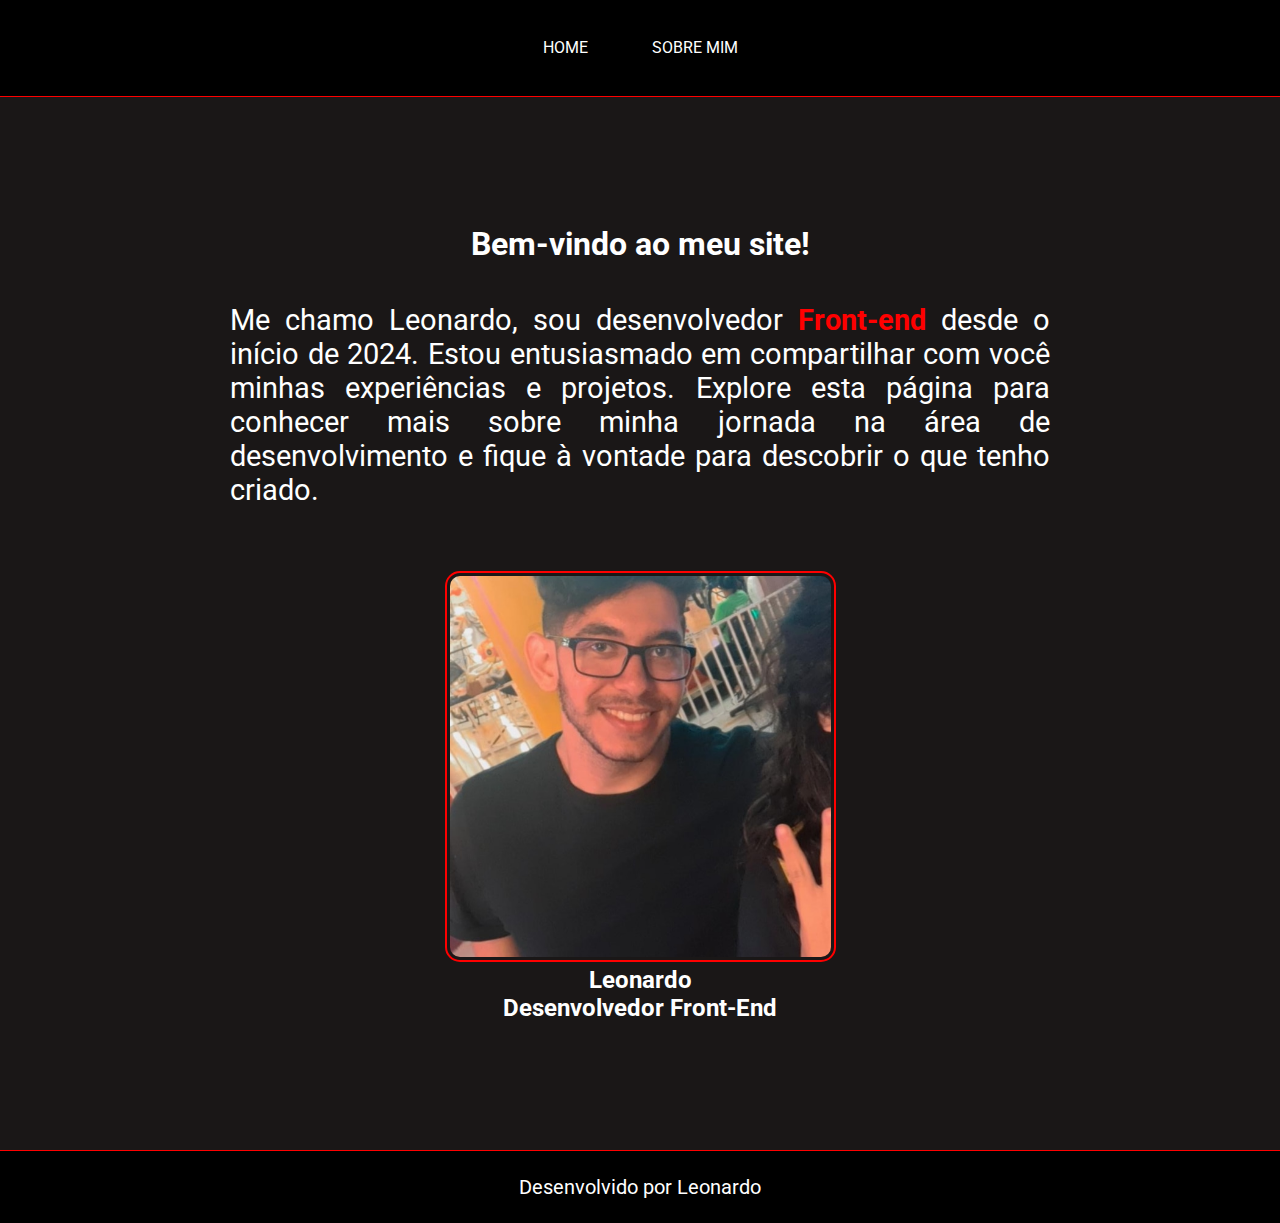
<file: index.html>
<!DOCTYPE html>
<html lang="pt-br">
    <head>
        <meta charset="UTF-8">
        <meta name="viewport" content="width=device-width, initial-scale=1.0">
        <link rel="stylesheet" href="style.css">
        <link rel="stylesheet" href="footer.css">
        <link rel="stylesheet" href="cabecalho.css">
        <title>HOME</title>
    </head>
    <body>
        <header class="cabecalho">
            <nav class="cabecalho_menu">
                <a class="cabecalho_link" href="index.html">HOME</a>
                <a class="cabecalho_link" href="sobre.html">SOBRE MIM</a>
            </nav>
        </header>

        <main class="apresentacao">
            <!-- APRESENTAÇÃO -->
            <section class="apresentacao_conteudo">
                <h1 class="titulo_geral">Bem-vindo ao meu site!</h1>
                <p class="texto_estilo">Me chamo Leonardo, sou desenvolvedor <strong class="texto_destaque">Front-end</strong> desde o início de 2024. Estou entusiasmado em compartilhar com você minhas experiências e projetos. Explore esta página para conhecer mais sobre minha jornada na área de desenvolvimento e fique à vontade para descobrir o que tenho criado.</p>                
            </section>
            <section class="apresentacao_perfil">
                <img class="imagem_perfil" src="./imagens/perfil.jpg" alt="Uma foto de Leonardo, ele esta de camisata preta, tem barba e usa oculos">
                <h2>Leonardo</h2>
                <h2>Desenvolvedor Front-End</h2>
            </section>         
        </main>
        
        <footer class="rodape">
            <p>Desenvolvido por Leonardo</p>
        </footer>
    </body>
</html>
</file>
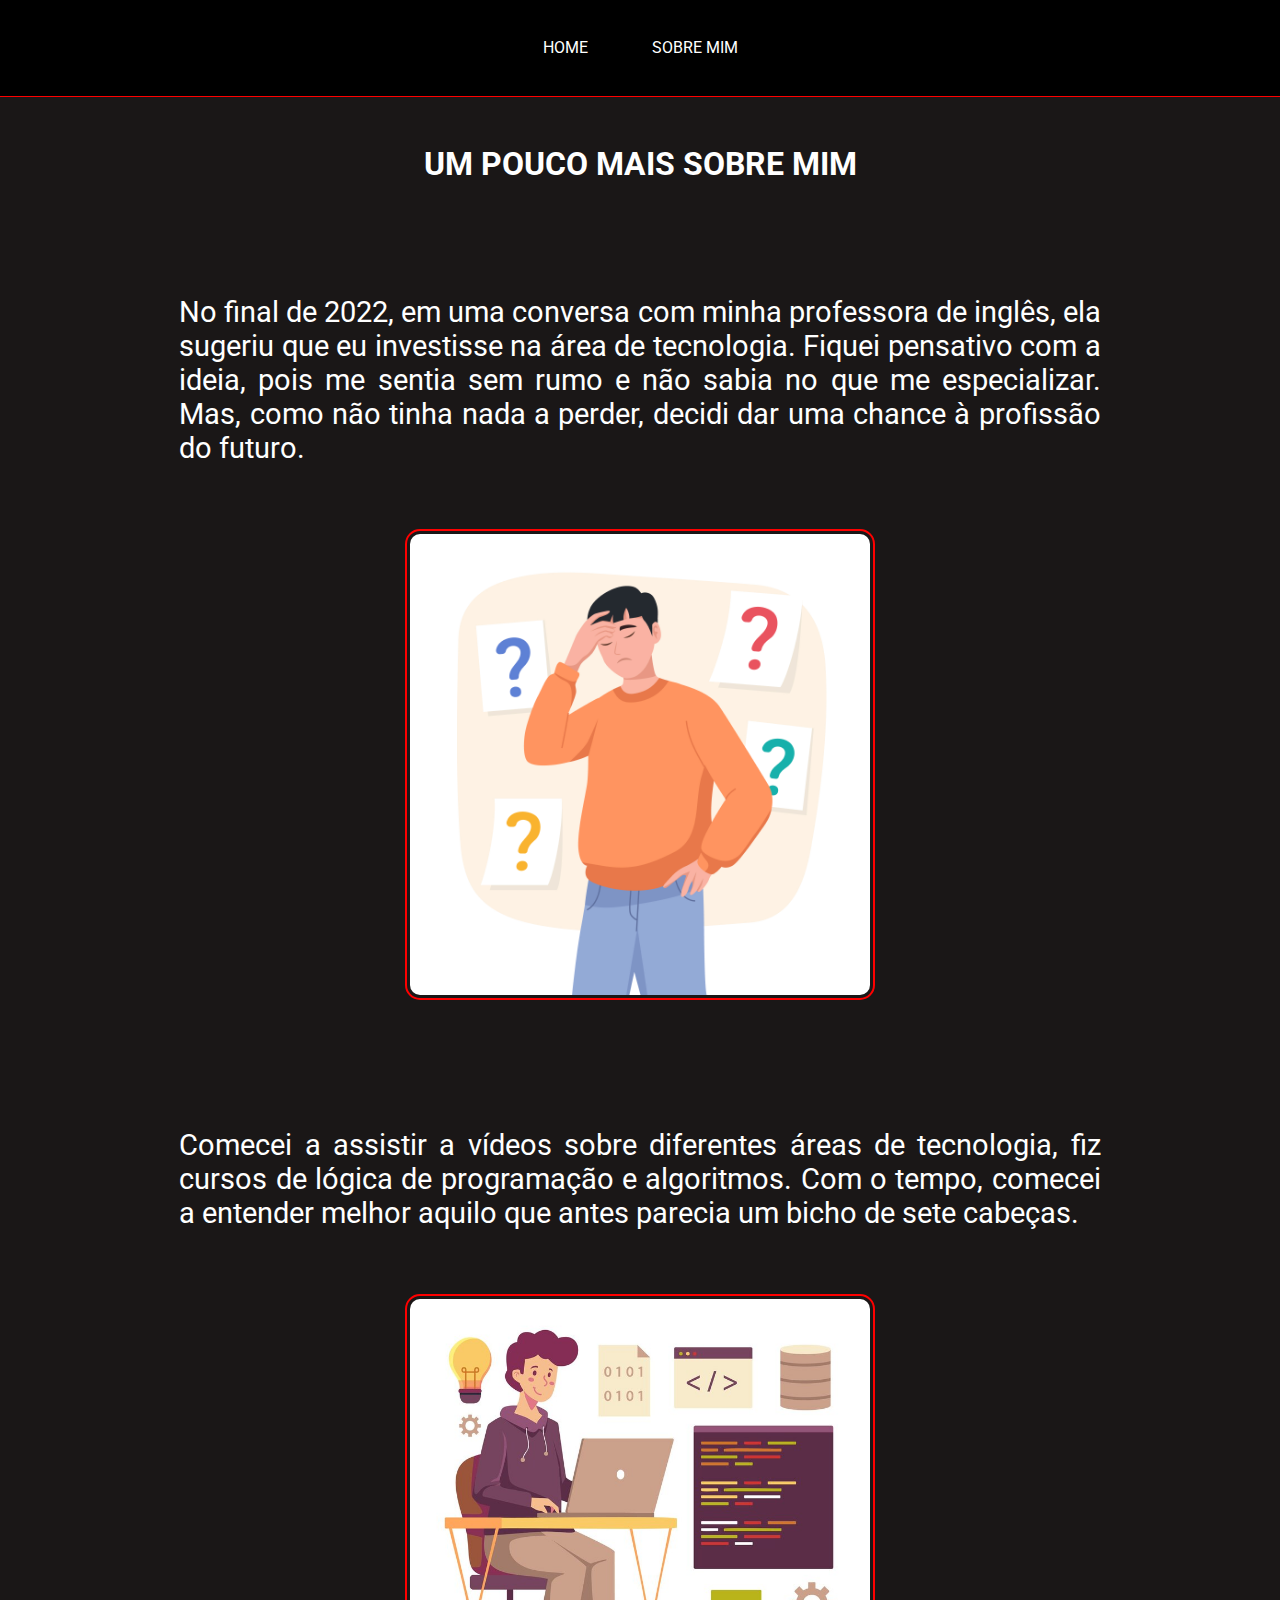
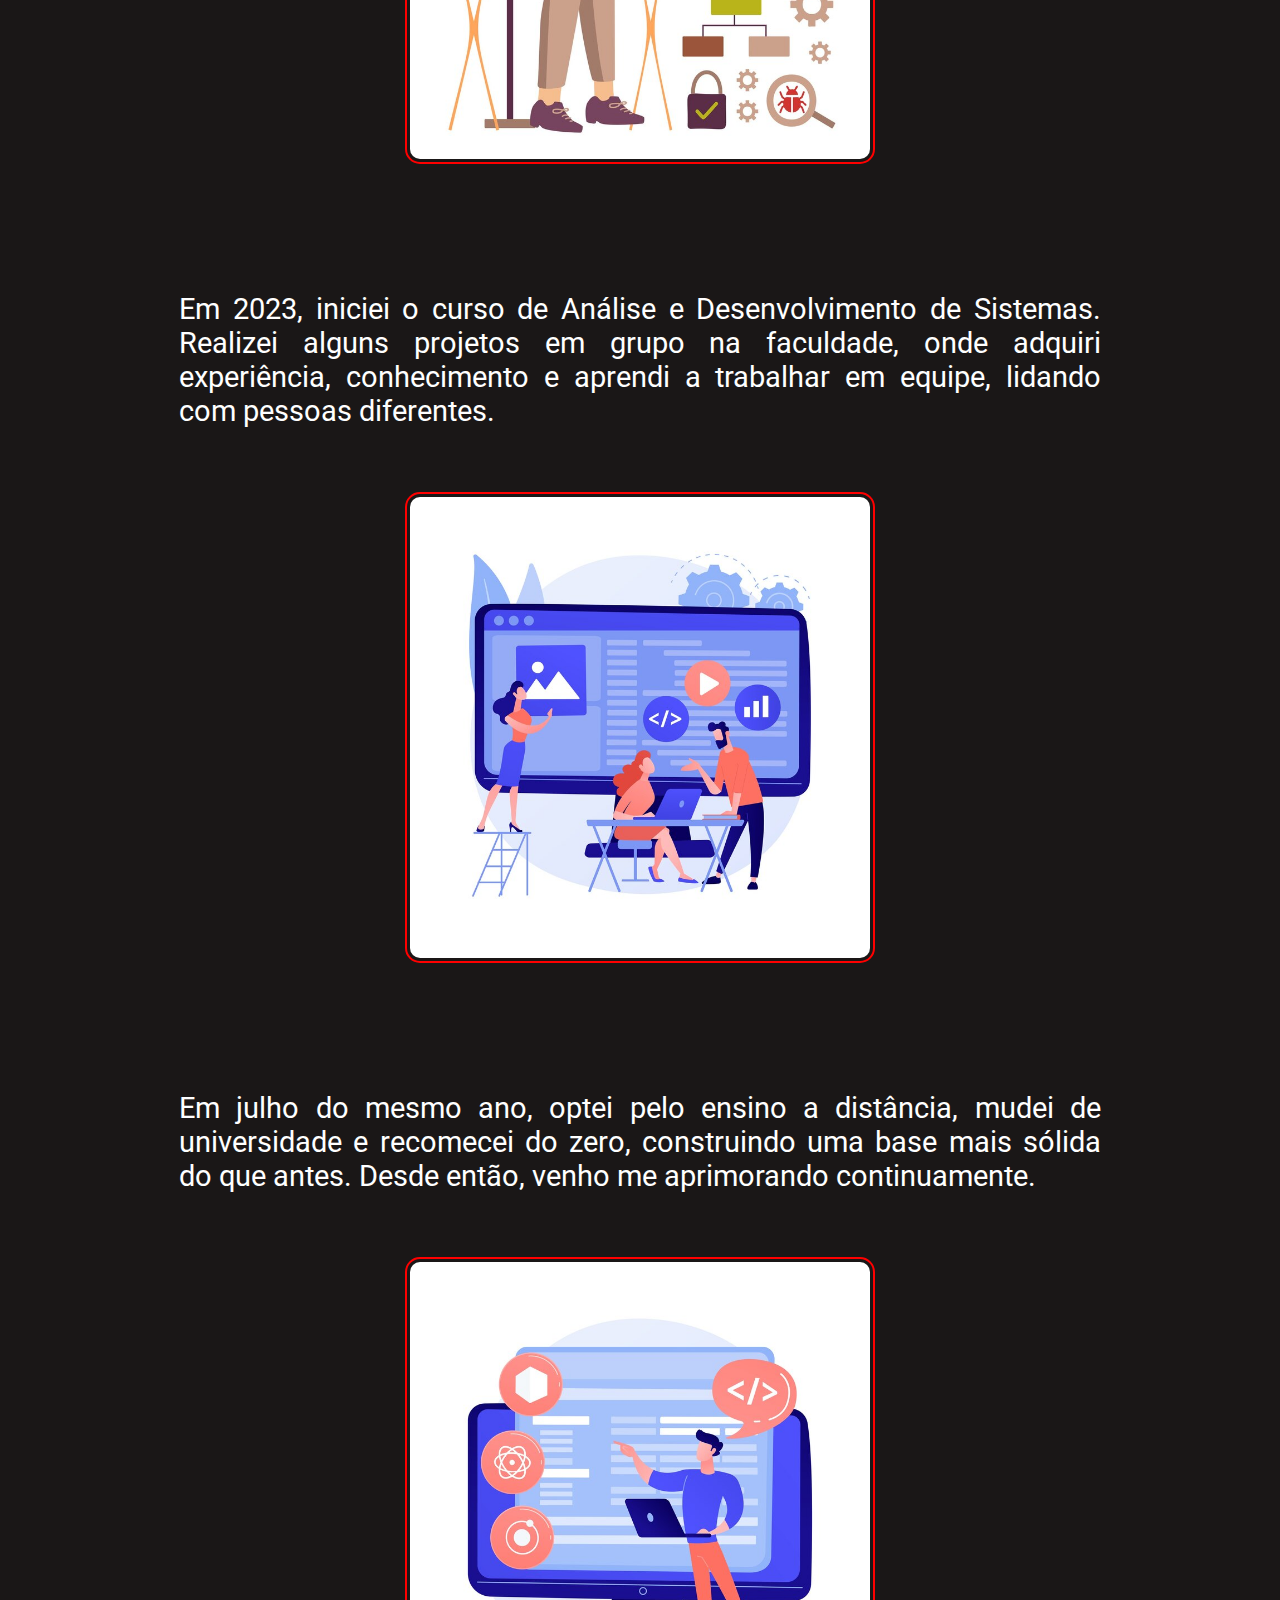
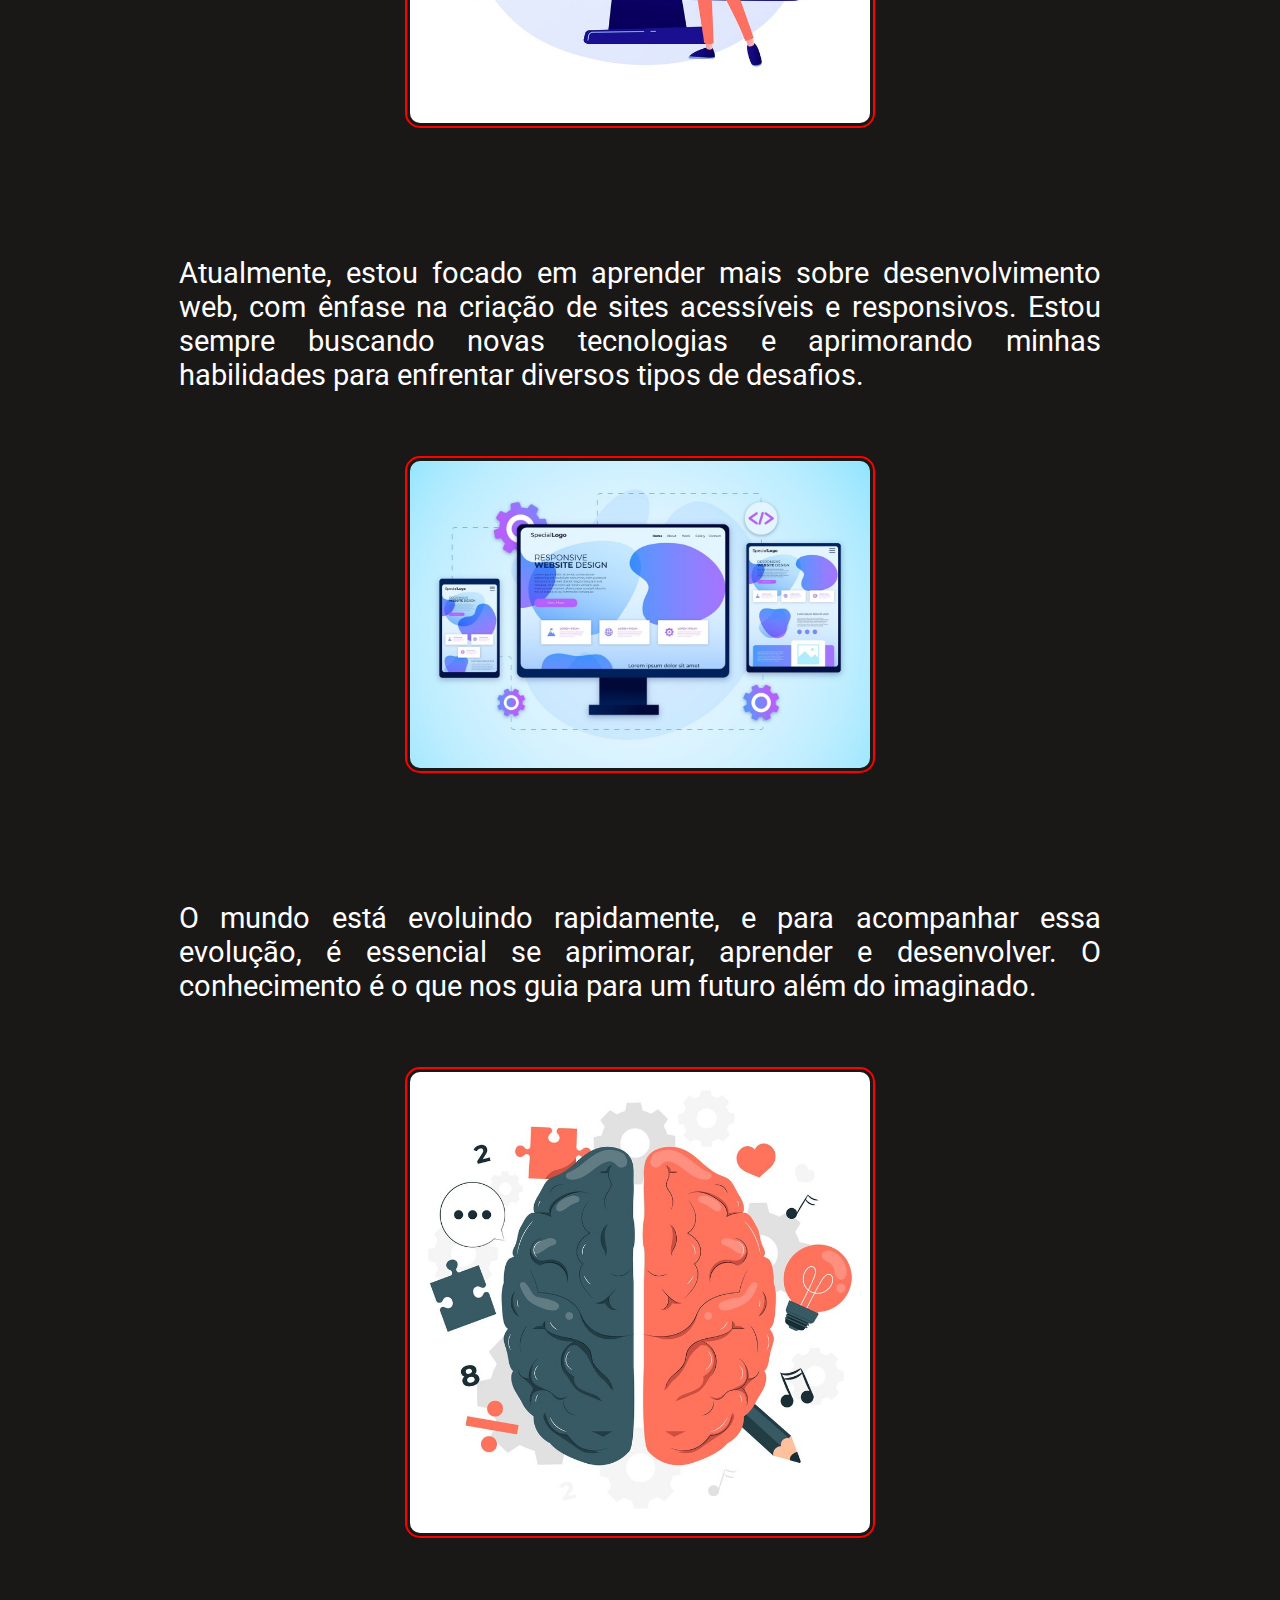
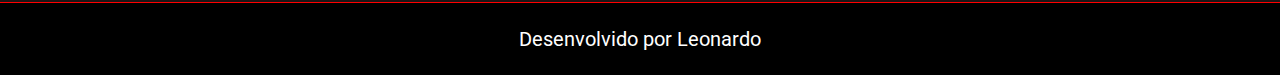
<file: sobre.html>
<!DOCTYPE html>
<html lang="pt-br">
    <head>
        <meta charset="UTF-8">
        <meta name="viewport" content="width=device-width, initial-scale=1.0">
        <link rel="stylesheet" href="style.css">
        <link rel="stylesheet" href="footer.css">
        <link rel="stylesheet" href="cabecalho.css">
        <title>HOME</title>
    </head>
    <body>
        <header class="cabecalho">
            <nav class="cabecalho_menu">
                <a class="cabecalho_link" href="index.html">HOME</a>
                <a class="cabecalho_link" href="sobre.html">SOBRE MIM</a>
            </nav>
        </header>

        <h2 class="titulo_sobre_mim">UM POUCO MAIS SOBRE MIM</h2>
        <section class="flex_bloco_conteudo flex_reverse">          
            
            <img class="imagens" src="./imagens/duvida.jpg" alt="">
            <p class="texto_estilo"> No final de 2022, em uma conversa com minha professora de inglês, ela sugeriu que eu investisse na área de tecnologia. Fiquei pensativo com a ideia, pois me sentia sem rumo e não sabia no que me especializar. Mas, como não tinha nada a perder, decidi dar uma chance à profissão do futuro.</p>
                      
        </section>

        <section class="flex_bloco_conteudo">
            <p class="texto_estilo">Comecei a assistir a vídeos sobre diferentes áreas de tecnologia, fiz cursos de lógica de programação e algoritmos. Com o tempo, comecei a entender melhor aquilo que antes parecia um bicho de sete cabeças.</p>
            <img class="imagens" src="./imagens/estudando.jpg" alt="">
        </section>

        <section class="flex_bloco_conteudo flex_reverse">
            <img class="imagens" src="./imagens/grupo.jpg" alt="">
            <p class="texto_estilo">Em 2023, iniciei o curso de Análise e Desenvolvimento de Sistemas. Realizei alguns projetos em grupo na faculdade, onde adquiri experiência, conhecimento e aprendi a trabalhar em equipe, lidando com pessoas diferentes.</p>
        </section>

        <section class="flex_bloco_conteudo">
            <p class="texto_estilo">Em julho do mesmo ano, optei pelo ensino a distância, mudei de universidade e recomecei do zero, construindo uma base mais sólida do que antes. Desde então, venho me aprimorando continuamente.</p>

            <img class="imagens" src="./imagens/aprimorando.jpg" alt="">
        </section>

        <section class="flex_bloco_conteudo flex_reverse">
            <img class="imagens" src="./imagens/web_design.jpg" alt="">
            <p class="texto_estilo">Atualmente, estou focado em aprender mais sobre desenvolvimento web, com ênfase na criação de sites acessíveis e responsivos. Estou sempre buscando novas tecnologias e aprimorando minhas habilidades para enfrentar diversos tipos de desafios.</p>
        </section>

        <section class="flex_bloco_conteudo">
            <p class="texto_estilo">O mundo está evoluindo rapidamente, e para acompanhar essa evolução, é essencial se aprimorar, aprender e desenvolver. O conhecimento é o que nos guia para um futuro além do imaginado.</p>
            <img class="imagens" src="./imagens/aprendendo.jpg" alt="">
        </section>

        <footer class="rodape">
            <p>Desenvolvido por Leonardo</p>
        </footer>
    </body>
</html>
</file>
<file: style.css>
@import url('https://fonts.googleapis.com/css2?family=Poppins:wght@400;500&family=Roboto:wght@400;500;700&display=swap');
*{
    margin:0;
    padding:0;
    text-decoration: none;
    font-family: "Roboto";
    
}

:root{
    --cor-background: rgb(26, 23, 23);
    --cor-texto: white;
    --cor-detalhe: rgb(255, 0, 0);
}

body{
    display: flex;
    flex-direction: column;
    height: 100vh;
    background-color: var(--cor-background);
    color: var(--cor-texto);
    box-sizing: border-box;
}

/* MAIN APRESENTAÇÃO */
.apresentacao{
    display: flex;
    align-items: center;
    justify-content: space-between;
    padding: 10% 10%;
    flex: 1 1 0;

    & .apresentacao_conteudo{
        width: 50%;
        display: flex;
        flex-direction: column;
        gap: 40px;
        & .texto_destaque{
        color: var(--cor-detalhe);
        }
    }
    & h1{
        text-align: left;
    }
    & .apresentacao_perfil{
        flex-direction: column;
        text-align: center;
        & .imagem_perfil{
            width: 60%;
            border-radius: 15px;
            border: 2px solid var(--cor-detalhe);
            padding: 3px;
        }
    }
}
/* SOBRE MIM */
.titulo_geral{           
    font-size: 2.8rem; 
    text-align: center;           
}
.titulo_sobre_mim{
    font-size: 2.8rem; 
    text-align: center;
    margin: 3rem 0;     
}

.flex_bloco_conteudo{
    display: flex;
    text-align: center;
    align-items: center;
    margin: 5% 14%;
    gap: 32px;
}
.texto_estilo{
    font-size: 1.9rem;
    text-indent: 25px;
    text-align: justify;
}
.imagens{
    width: 30%;
    border-radius: 15px;
    border: 2px solid var(--cor-detalhe);
    padding: 3px;
}

@media (max-width: 1280px) {
    .apresentacao{
        flex-direction: column;
        gap: 64px;
        & h1{
            text-align: center;
        }
        & .apresentacao_conteudo{
            width: 80%;
        }
    }

    .flex_bloco_conteudo{
        flex-direction: column;
        gap: 64px;
    }
    .flex_reverse{
        flex-direction: column-reverse;
    }

    .titulo_geral{
        font-size: 2rem;
    }

    .titulo_sobre_mim{
        font-size: 2rem; 
        text-align: center;
        margin: 3rem 0;     
    }

    .texto_estilo{
        font-size: 1.8rem;
        text-indent: 0px;
    }

    .imagens{
        width: 50%;
    }
}

@media (max-width: 480px){
    .titulo_geral{
        font-size: 1.4rem;
    }
    .titulo_sobre_mim{
        font-size: 1.4rem; 
        text-align: center;
        margin: 3rem 0;     
    }

    .texto_estilo{
        text-align: center;
        font-size: 1rem;
        text-align: left;
        text-indent: 10px;
    }
}
</file>
<file: footer.css>
.rodape{
    text-align: center;
    font-size: 20px;
    border-top: 1px solid rgb(255, 0, 0);
    padding: 24px 0;
    background-color: black;

}
</file>
<file: cabecalho.css>
.cabecalho{  
    padding: 1% 0 1% 10%;   
    background-color: black;
    border-bottom: 1px solid rgb(255, 0, 0);
}
.cabecalho_menu{
    display: flex;
    gap: 5%;
}
.cabecalho_link{
    color: white;
    font-size: 24px;
}

.cabecalho_link:hover{
    text-shadow: 0 0 20px #fff;
    transition: 0.5s;
}

@media (max-width: 1280px){
    .cabecalho{
        padding: 3% 0;
    }
    .cabecalho_menu{
        justify-content: center;
    }
    .cabecalho_link{
        font-size: 16px;
    }
}

@media (max-width: 480px){
    .cabecalho_link{
        font-size: 16px;
    }
}
</file>
